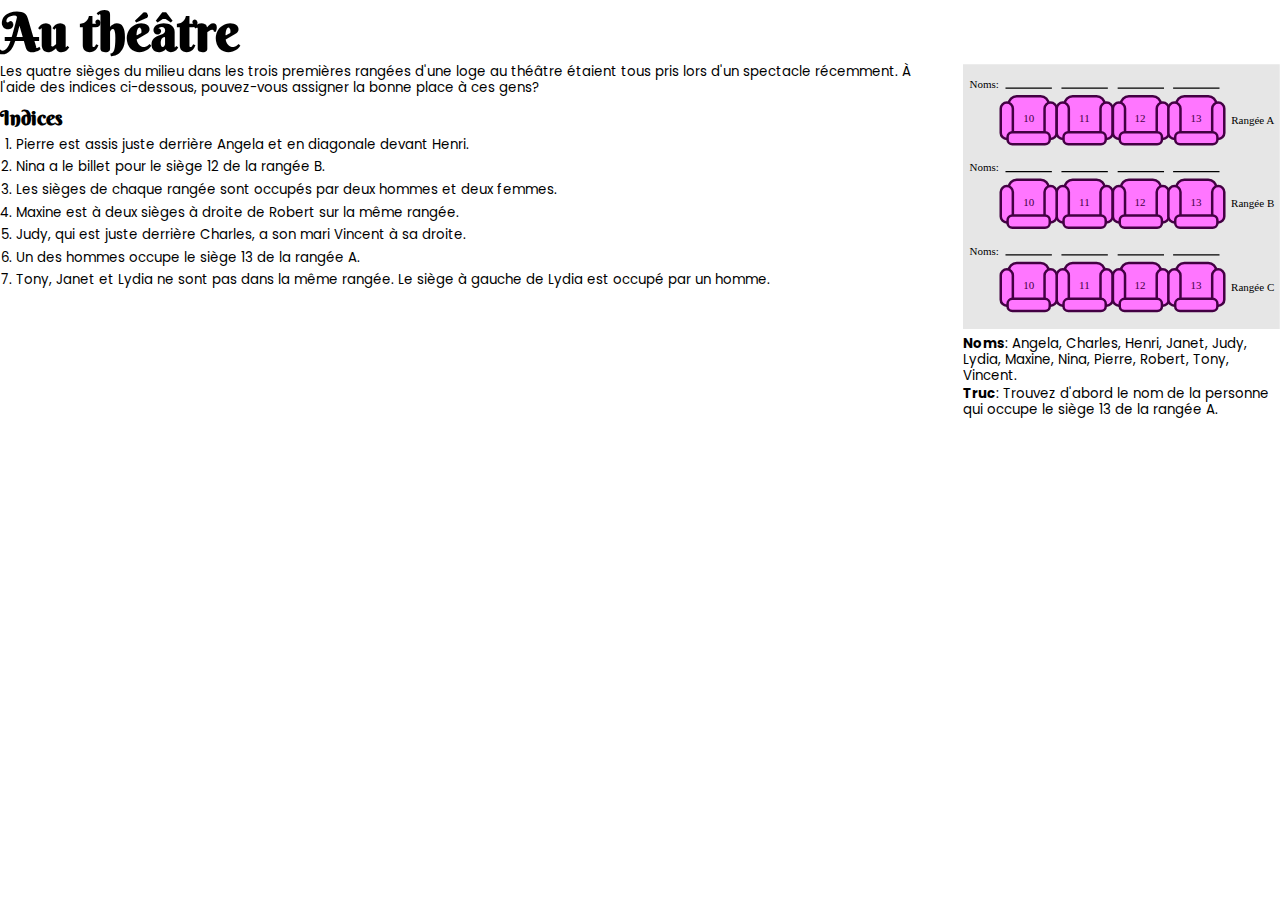
<file: example/index.html>
<!DOCTYPE html>
<html lang="fr">

<head>
    <meta charset="UTF-8">
    <meta http-equiv="X-UA-Compatible" content="IE=edge">
    <meta name="viewport" content="width=device-width, initial-scale=1.0">
    <script type="module">
        import { Page } from '.-/src/Page.js';
        Page.main();
    </script>
    <link rel="stylesheet" href="css/example.css">
    <title>Au théâtre</title>
</head>

<body data-rows="2" data-columns="2" data-orientation="landscape" data-format="letter" data-marks.length="1in">
    <div class="flap" data-margin="1in">
        <h1>Au théâtre</h1>
        <div>
            <div>
                <p class="intro">Les quatre sièges du milieu dans les trois premières rangées d'une loge au théâtre étaient tous pris lors d'un spectacle récemment. À l'aide des indices ci-dessous, pouvez-vous assigner la bonne place à ces gens?</p>
                <h2>Indices</h2>
                <ol>
                    <li>Pierre est assis juste derrière Angela et en diagonale devant Henri.</li>
                    <li>Nina a le billet pour le siège 12 de la rangée B.</li>
                    <li>Les sièges de chaque rangée sont occupés par deux hommes et deux femmes.</li>
                    <li>Maxine est à deux sièges à droite de Robert sur la même rangée.</li>
                    <li>Judy, qui est juste derrière Charles, a son mari Vincent à sa droite.</li>
                    <li>Un des hommes occupe le siège 13 de la rangée A.</li>
                    <li>Tony, Janet et Lydia ne sont pas dans la même rangée. Le siège à gauche de Lydia est occupé par un homme.</li>
                </ol>
            </div>
            <div>
                <img style="width:100%;" src="img/fauteuil.svg" alt="" />
                <div><strong>Noms</strong>: Angela, Charles, Henri, Janet, Judy, Lydia, Maxine, Nina, Pierre, Robert, Tony, Vincent.</div>
                <div><strong>Truc</strong>: Trouvez d'abord le nom de la personne qui occupe le siège 13 de la rangée A.</div>
            </div>
        </div>
    </div>
</body>

</html>
</file>
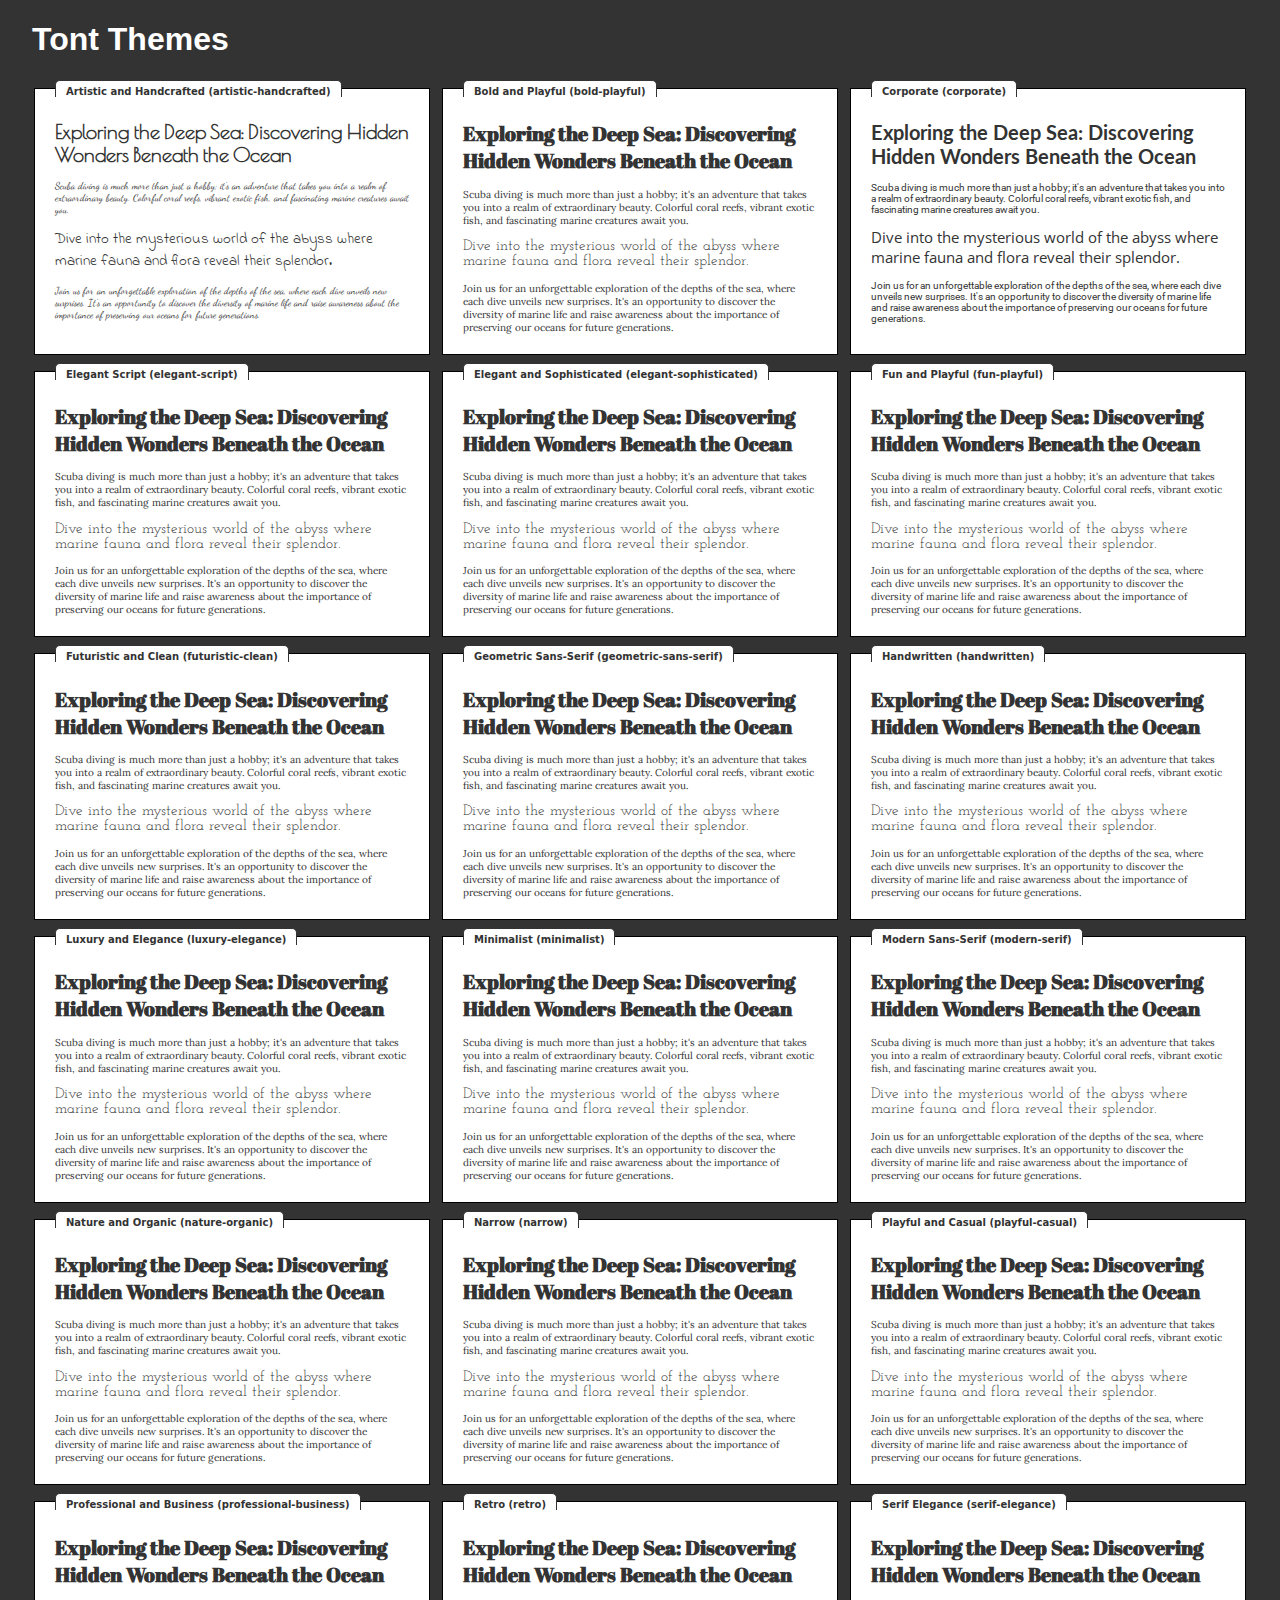
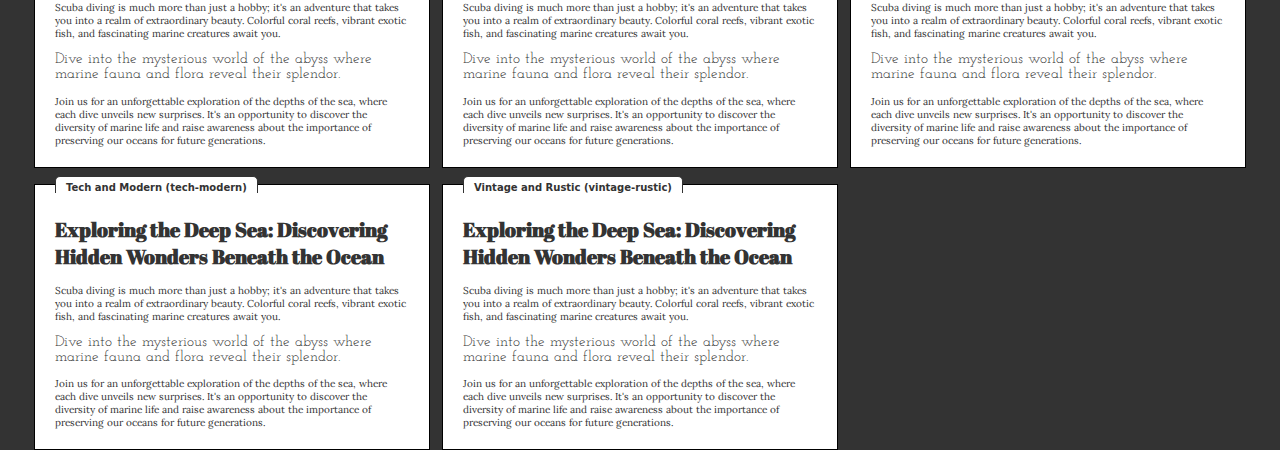
<file: css/font-themes/index.html>
<!DOCTYPE html>
<html lang="en">

<head>
	<meta charset="UTF-8">
	<meta name="viewport" content="width=device-width, initial-scale=1.0">
	<title>Document</title>
	<link rel="stylesheet" href="style.css">
	<script type="module">
		const styles = [
			{
				id: "artistic-handcrafted",
				name: "Artistic and Handcrafted",
				heading: 'Poiret One',
				subheading: 'Indie Flower',
				body:'Dancing Script',
			},
			{
				id: "bold-playful",
				name: "Bold and Playful",
				heading: 'Fredoka One',
				subheading: 'Oswald',
				body:'Nunito',
			},
			{
				id: "corporate",
				name: "Corporate",
				heading: 'Lato',
				subheading: 'Open Sans',
				body:'Roboto',
			},
			{
				id: "elegant-script",
				name: "Elegant Script",
				heading: 'Great Vibes',
				subheading: 'Sacramento',
				body:'Quicksand',
			},
			{
				id: "elegant-sophisticated",
				name: "Elegant and Sophisticated",
				heading: 'Cormorant',
				subheading: 'Crimson Text',
				body:'Source Sans Pro',
			},
			{
				id: "fun-playful",
				name: "Fun and Playful",
				heading: 'Baloo',
				subheading: 'Bangers',
				body:'Lato',
			},			
			{
				id: "futuristic-clean",
				name: "Futuristic and Clean",
				heading: 'Poppins',
				subheading: 'Roboto Condensed',
				body:'Nunito Sans',
			},
			{
				id: "geometric-sans-serif",
				name: "Geometric Sans-Serif",
				heading: 'Roboto Condensed',
				subheading: 'Ubuntu',
				body:'Noto Sans',
			},
			{
				id: "handwritten",
				name: "Handwritten",
				heading: 'Pacifico',
				subheading: 'Amatic SC',
				body:'Indie Flower',
			},
			{
				id: "luxury-elegance",
				name: "Luxury and Elegance",
				heading: 'Cormorant Garamond',
				subheading: 'Parisienne',
				body:'Lato',
			},			
			{
				id: "minimalist",
				name: "Minimalist",
				heading: 'Source Sans Pro',
				subheading: 'Lato',
				body:'Poppins',
			},
			{
				id: "modern-serif",
				name: "Modern Sans-Serif",
				heading: 'Montserrat',
				subheading: 'Raleway',
				body:'Open Sans',
			},
			{
				id: "nature-organic",
				name: "Nature and Organic",
				heading: 'Caveat',
				subheading: 'Satisfy',
				body:'Dosis',
			},
			{
				id: "narrow",
				name: "Narrow",
				heading: 'Lato',
				subheading: 'Lato',
				body:'Oswald',
			},
			{
				id: "playful-casual",
				name: "Playful and Casual",
				heading: 'Luckiest Guy',
				subheading: 'Pacifico',
				body:'Nunito Sans',
			},
			{
				id: "professional-business",
				name: "Professional and Business",
				heading: 'Raleway',
				subheading: 'Montserrat',
				body:'Roboto',
			},
			{
				id: "retro",
				name: "Retro",
				heading: 'Lobster',
				subheading: 'Pacifico',
				body:'Indie Flower',
			},
			{
				id: "serif-elegance",
				name: "Serif Elegance",
				heading: 'Crimson Text',
				subheading: 'Merriweather',
				body:'Source Sans Pro',
			},
			{
				id: "tech-modern",
				name: "Tech and Modern",
				heading: 'Exo 2',
				subheading: 'Orbitron',
				body:'Raleway',
			},
			{
				id: "vintage-rustic",
				name: "Vintage and Rustic",
				heading: 'Abril Fatface',
				subheading: 'Josefin Slab',
				body:'Lora',
			},
		]
		const style = document.head.appendChild(document.createElement("style"));
		var imports = styles.map(style => `@import url("${style.id}.css");`);
		var rules = styles.map(style => `#${style.id}{--font-heading: '${style.heading}';--font-subheading: '${style.subheading}';--font-body: '${style.body}'",`);
		style.innerHTML = imports.join("\n")+rules.join("\n");
		const card = document.getElementById("card");
		styles.forEach(style => {
			var fieldset = document.createElement("fieldset");
			fieldset.classList.add("card");
			let legend = fieldset.appendChild(document.createElement("legend"));
			legend.innerHTML = `${style.name} (${style.id})`;
			fieldset.id = style.id;
			fieldset.appendChild(card.content.cloneNode(true));
			document.querySelector("main").appendChild(fieldset);
			legend.addEventListener("click", event => {
				const input = document.createElement("input");
				input.value = `@import url('css/font-themes/${style.id}.css');\n`;
				document.body.appendChild(input);
				input.select();
				document.execCommand("copy");
				document.body.removeChild(input);
			});
		});
	</script>
	<style>
		html {
			background-color: #333;
			color: #fff;
			font-family: Arial, Helvetica, sans-serif;
		}
		body {
			margin: 0 2em;
		}
		#interface > header > h1 {
			font-family: Arial, Helvetica, sans-serif;
		
		}
		.card {
			font-family: var(--font-body);
			font-size: 10px;
			border: 1px solid black;
			padding: 1em 2em;
			background-color: #fff;
			color: #333;
		}
		h1,
		h3,
		.heading {
			font-family: var(--font-heading);
			font-weight: 700;
		}
		legend {
			font-family: system-ui, -apple-system, BlinkMacSystemFont, 'Segoe UI', Roboto, Oxygen, Ubuntu, Cantarell, 'Open Sans', 'Helvetica Neue', sans-serif;
			font-weight: bold;
			border: 1px solid #333;
			border-bottom: none;
			border-radius: .5em .5em 0 0;
			cursor: copy;
		}
		legend:hover {
			background-color: #ffc;
		}
		h2,
		h4,
		th,
		caption,
		label,
		figcaption,
		.subheading {
			font-family: var(--font-subheading);
			font-weight: 400;
		}
		legend {
			background-color: #fff;
			padding: .5em 1em 0;
		}
		main {
			display: grid;
			grid-template-columns: repeat(auto-fit, minmax(300px, 1fr));
			gap: .5em;
		}
	</style>
</head>

<body>
	<div id="interface">
		<header>
			<h1>Tont Themes</h1>
		</header>
		<main>
			<template id="card">
				<div>
					<h1>Exploring the Deep Sea: Discovering Hidden Wonders Beneath the Ocean</h1>
					<p>Scuba diving is much more than just a hobby; it's an adventure that takes you into a realm of extraordinary beauty. Colorful coral reefs, vibrant exotic fish, and fascinating marine creatures await you.</p>
					<h2>Dive into the mysterious world of the abyss where marine fauna and flora reveal their splendor.</h2>
					<p>Join us for an unforgettable exploration of the depths of the sea, where each dive unveils new surprises. It's an opportunity to discover the diversity of marine life and raise awareness about the importance of preserving our oceans for future generations.</p>
				</div>
			</template>
		</main>
	</div>
</body>

</html>
</file>
<file: example/css/example.css>
@import url("https://fonts.googleapis.com/css2?family=Berkshire+Swash&display=swap");
@import url("https://fonts.googleapis.com/css2?family=Poppins:ital,wght@0,400;0,700;1,400;1,700&display=swap");
* {
  margin: 0;
}

h1,
h2,
h3 {
  font-family: "Berkshire Swash", cursive;
}

h1 {
  font-size: 40pt;
}

h1 + div {
  display: grid;
  grid-template-columns: 1fr 3.3in;
  gap: 1em;
}
h1 + div > div:last-child div {
  margin-top: 0.2em;
}

h2 {
  margin-top: 0.5em;
}

.flap {
  font-family: "Poppins", sans-serif;
  font-size: 10pt;
  line-height: 1.2;
}

ol {
  padding-left: 2ch;
}
ol li {
  margin-top: 0.5em;
}/*# sourceMappingURL=example.css.map */
</file>
<file: css/font-themes/style.css>
@import url("artistic-handcrafted.css");
@import url("bold-playful.css");
@import url("corporate.css");
@import url("elegant-script.css");
@import url("elegant-sophisticated.css");
@import url("fun-playful.css");
@import url("futuristic-clean.css");
@import url("geometric-sans-serif.css");
@import url("handwritten.css");
@import url("luxury-elegance.css");
@import url("minimalist.css");
@import url("modern-serif.css");
@import url("nature-organic.css");
@import url("playful-casual.css");
@import url("professional-business.css");
@import url("retro.css");
@import url("serif-elegance.css");
@import url("tech-modern.css");
@import url("vintage-rustic.css");
html {
	background-color: #333;
	color: #fff;
	font-family: Arial, Helvetica, sans-serif;
}
body {
	margin: 0 2em;
}
#interface > header > h1 {
	font-family: Arial, Helvetica, sans-serif;

}
.card {
	font-family: var(--font-body);
	font-size: 10px;
	border: 1px solid black;
	padding: 1em 2em;
	background-color: #fff;
	color: #333;
}
h1,
h3,
.heading {
	font-family: var(--font-heading);
	font-weight: 700;
}
legend {
	font-family: system-ui, -apple-system, BlinkMacSystemFont, 'Segoe UI', Roboto, Oxygen, Ubuntu, Cantarell, 'Open Sans', 'Helvetica Neue', sans-serif;
	font-weight: bold;
	border: 1px solid #333;
	border-bottom: none;
	border-radius: .5em .5em 0 0;
}
h2,
h4,
th,
caption,
label,
figcaption,
.subheading {
	font-family: var(--font-subheading);
	font-weight: 400;
}
legend {
	background-color: #fff;
	padding: .5em 1em 0;
}
main {
	display: grid;
	grid-template-columns: repeat(auto-fit, minmax(300px, 1fr));
	gap: .5em;
}


#artistic-handcrafted {
    --font-heading: 'Poiret One', cursive;
    --font-subheading: 'Indie Flower', cursive;
    --font-body: 'Dancing Script', cursive;
}

#corporate {
    --font-heading: 'Lato', sans-serif;
    --font-subheading: 'Open Sans', sans-serif;
    --font-body: 'Roboto', sans-serif;
}
</file>
